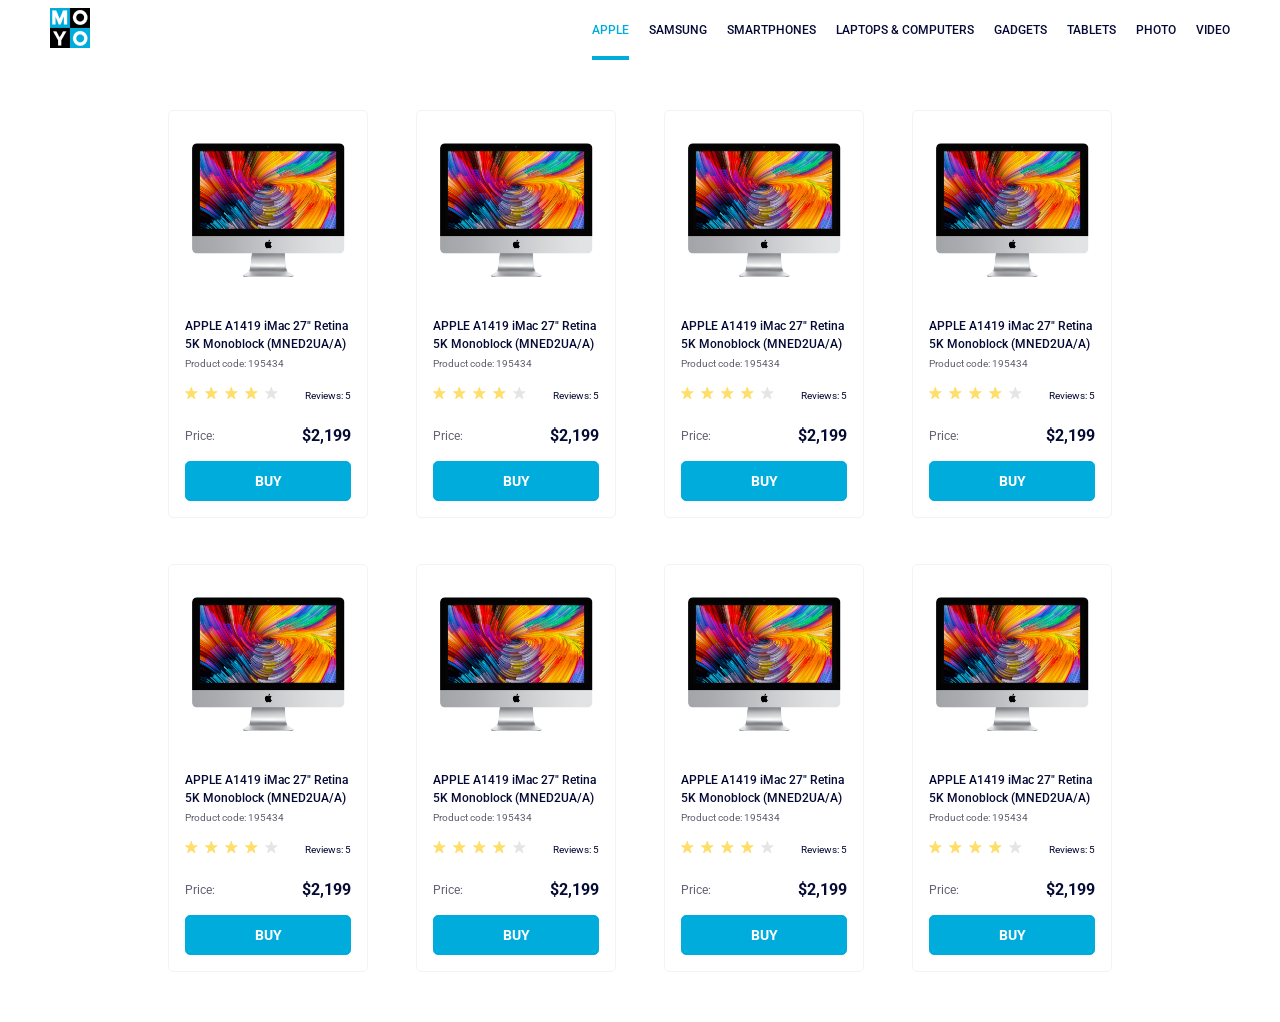
<file: index.html>
<!doctype html><html lang="en"><head><meta charset="utf-8"><meta name="viewport" content="width=device-width, initial-scale=1.0"><title>Catalog</title><link rel="preconnect" href="https://fonts.gstatic.com"><link href="https://fonts.googleapis.com/css2?family=Roboto:wght@400;500;700&display=swap" rel="stylesheet"><link rel="stylesheet" href="index.79c49d10.css"></head><body> <header class="header"> <a href="#element-1" class="header__link"> <img class="header__logo" src="logo.eddae0ff.png" alt="Logo"> </a> <nav class="nav"> <ul class="nav__list"> <li class="nav__element"> <a href="#apple" class="is-active nav__link"> apple </a> </li> <li class="nav__element"> <a class="nav__link" href="#samsung"> samsung </a> </li> <li class="nav__element"> <a class="nav__link" href="#smartphones"> smartphones </a> </li> <li class="nav__element"> <a class="nav__link" href="#products" data-qa="nav-hover"> laptops & computers </a> </li> <li class="nav__element"> <a class="nav__link" href="#gadgets"> gadgets </a> </li> <li class="nav__element"> <a class="nav__link" href="#tablets"> tablets </a> </li> <li class="nav__element"> <a class="nav__link" href="#photo"> photo </a> </li> <li class="nav__element"> <a class="nav__link" href="#video"> video </a> </li> </ul> </nav> </header> <main> <div class="catalog"> <div class="card" data-qa="card"> <img class="card__image" src="imac.202c52ff.jpeg" alt="Product"> <div class="card__title"> <div class="card__title-text"> APPLE A1419 iMac 27" Retina 5K Monoblock (MNED2UA/A) </div> <div class="card__title-product-code">Product code: 195434</div> </div> <div class="card__stars stars"> <div class="stars__list"> <div class="stars__star"></div> <div class="stars__star"></div> <div class="stars__star"></div> <div class="stars__star"></div> <div class="stars__star"></div> </div> <div class="stars__reviews">Reviews: 5</div> </div> <div class="card__price price"> <div class="price__text">Price:</div> <div class="price__sum">$2,199</div> </div> <a class="button card__button" href="#" data-qa="card-hover"> buy </a> </div> <div class="card" data-qa="card"> <img class="card__image" src="imac.202c52ff.jpeg" alt="Product"> <div class="card__title"> <div class="card__title-text"> APPLE A1419 iMac 27" Retina 5K Monoblock (MNED2UA/A) </div> <div class="card__title-product-code">Product code: 195434</div> </div> <div class="card__stars stars"> <div class="stars__list"> <div class="stars__star"></div> <div class="stars__star"></div> <div class="stars__star"></div> <div class="stars__star"></div> <div class="stars__star"></div> </div> <div class="stars__reviews">Reviews: 5</div> </div> <div class="card__price price"> <div class="price__text">Price:</div> <div class="price__sum">$2,199</div> </div> <a class="button card__button" href="#"> buy </a> </div> <div class="card" data-qa="card"> <img class="card__image" src="imac.202c52ff.jpeg" alt="Product"> <div class="card__title"> <div class="card__title-text"> APPLE A1419 iMac 27" Retina 5K Monoblock (MNED2UA/A) </div> <div class="card__title-product-code">Product code: 195434</div> </div> <div class="card__stars stars"> <div class="stars__list"> <div class="stars__star"></div> <div class="stars__star"></div> <div class="stars__star"></div> <div class="stars__star"></div> <div class="stars__star"></div> </div> <div class="stars__reviews">Reviews: 5</div> </div> <div class="card__price price"> <div class="price__text">Price:</div> <div class="price__sum">$2,199</div> </div> <a class="button card__button" href="#"> buy </a> </div> <div class="card" data-qa="card"> <img class="card__image" src="imac.202c52ff.jpeg" alt="Product"> <div class="card__title"> <div class="card__title-text"> APPLE A1419 iMac 27" Retina 5K Monoblock (MNED2UA/A) </div> <div class="card__title-product-code">Product code: 195434</div> </div> <div class="card__stars stars"> <div class="stars__list"> <div class="stars__star"></div> <div class="stars__star"></div> <div class="stars__star"></div> <div class="stars__star"></div> <div class="stars__star"></div> </div> <div class="stars__reviews">Reviews: 5</div> </div> <div class="card__price price"> <div class="price__text">Price:</div> <div class="price__sum">$2,199</div> </div> <a class="button card__button" href="#"> buy </a> </div> <div class="card" data-qa="card"> <img class="card__image" src="imac.202c52ff.jpeg" alt="Product"> <div class="card__title"> <div class="card__title-text"> APPLE A1419 iMac 27" Retina 5K Monoblock (MNED2UA/A) </div> <div class="card__title-product-code">Product code: 195434</div> </div> <div class="card__stars stars"> <div class="stars__list"> <div class="stars__star"></div> <div class="stars__star"></div> <div class="stars__star"></div> <div class="stars__star"></div> <div class="stars__star"></div> </div> <div class="stars__reviews">Reviews: 5</div> </div> <div class="card__price price"> <div class="price__text">Price:</div> <div class="price__sum">$2,199</div> </div> <a class="button card__button" href="#"> buy </a> </div> <div class="card" data-qa="card"> <img class="card__image" src="imac.202c52ff.jpeg" alt="Product"> <div class="card__title"> <div class="card__title-text"> APPLE A1419 iMac 27" Retina 5K Monoblock (MNED2UA/A) </div> <div class="card__title-product-code">Product code: 195434</div> </div> <div class="card__stars stars"> <div class="stars__list"> <div class="stars__star"></div> <div class="stars__star"></div> <div class="stars__star"></div> <div class="stars__star"></div> <div class="stars__star"></div> </div> <div class="stars__reviews">Reviews: 5</div> </div> <div class="card__price price"> <div class="price__text">Price:</div> <div class="price__sum">$2,199</div> </div> <a class="button card__button" href="#"> buy </a> </div> <div class="card" data-qa="card"> <img class="card__image" src="imac.202c52ff.jpeg" alt="Product"> <div class="card__title"> <div class="card__title-text"> APPLE A1419 iMac 27" Retina 5K Monoblock (MNED2UA/A) </div> <div class="card__title-product-code">Product code: 195434</div> </div> <div class="card__stars stars"> <div class="stars__list"> <div class="stars__star"></div> <div class="stars__star"></div> <div class="stars__star"></div> <div class="stars__star"></div> <div class="stars__star"></div> </div> <div class="stars__reviews">Reviews: 5</div> </div> <div class="card__price price"> <div class="price__text">Price:</div> <div class="price__sum">$2,199</div> </div> <a class="button card__button" href="#"> buy </a> </div> <div class="card" data-qa="card"> <img class="card__image" src="imac.202c52ff.jpeg" alt="Product"> <div class="card__title"> <div class="card__title-text"> APPLE A1419 iMac 27" Retina 5K Monoblock (MNED2UA/A) </div> <div class="card__title-product-code">Product code: 195434</div> </div> <div class="card__stars stars"> <div class="stars__list"> <div class="stars__star"></div> <div class="stars__star"></div> <div class="stars__star"></div> <div class="stars__star"></div> <div class="stars__star"></div> </div> <div class="stars__reviews">Reviews: 5</div> </div> <div class="card__price price"> <div class="price__text">Price:</div> <div class="price__sum">$2,199</div> </div> <a class="button card__button" href="#"> buy </a> </div> </div> </main> </body></html>
</file>
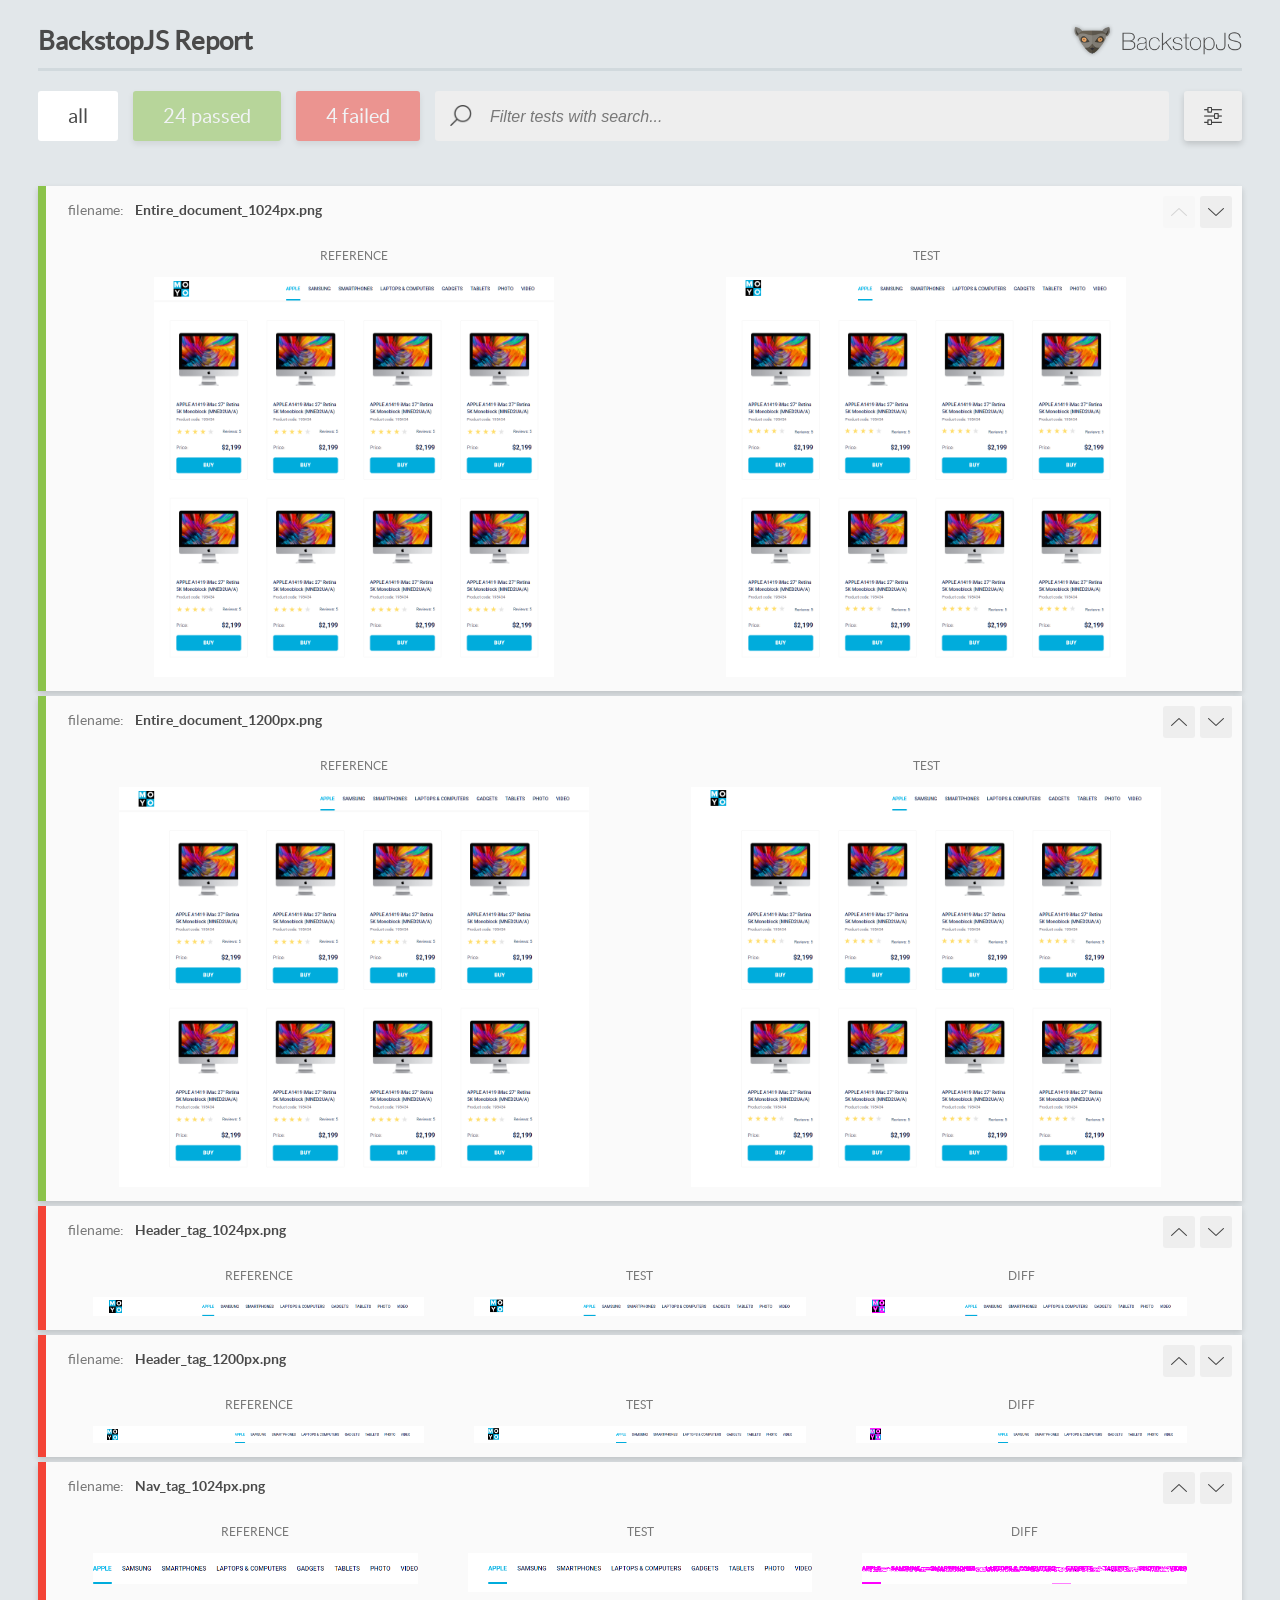
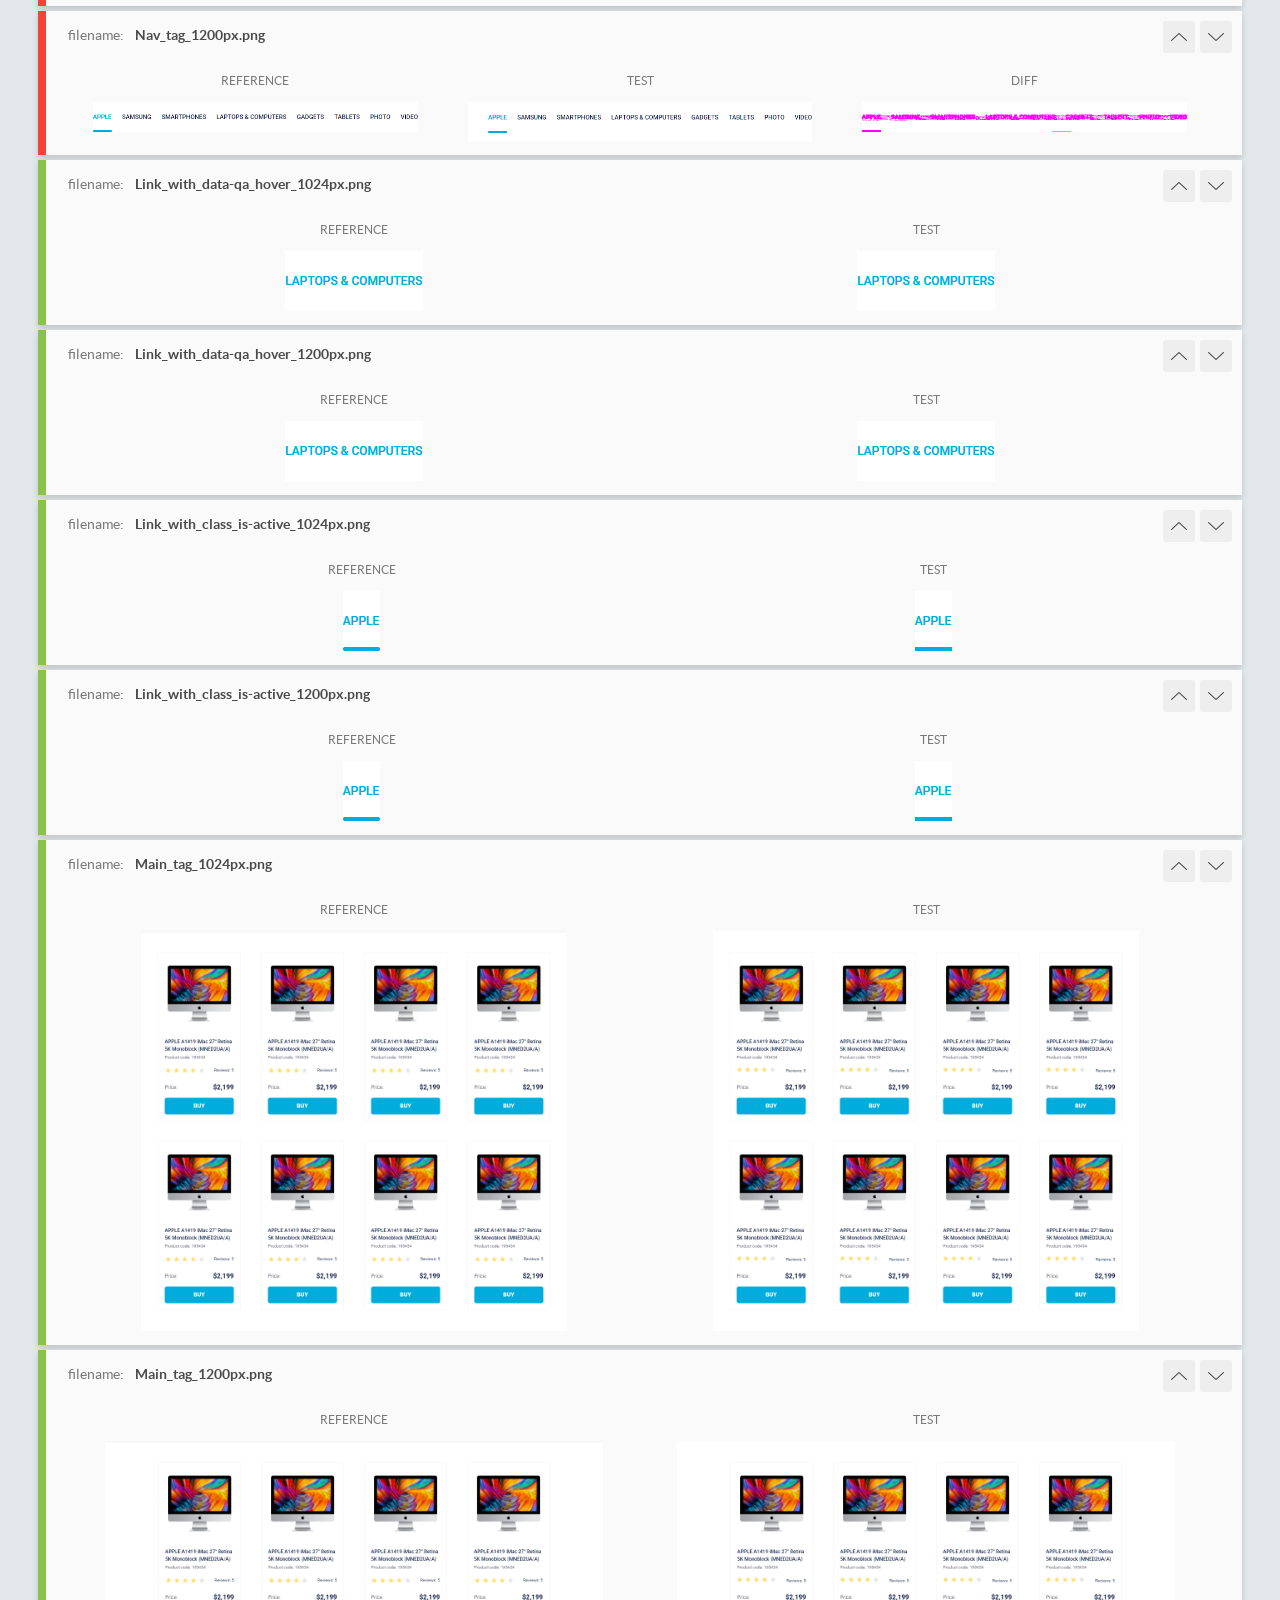
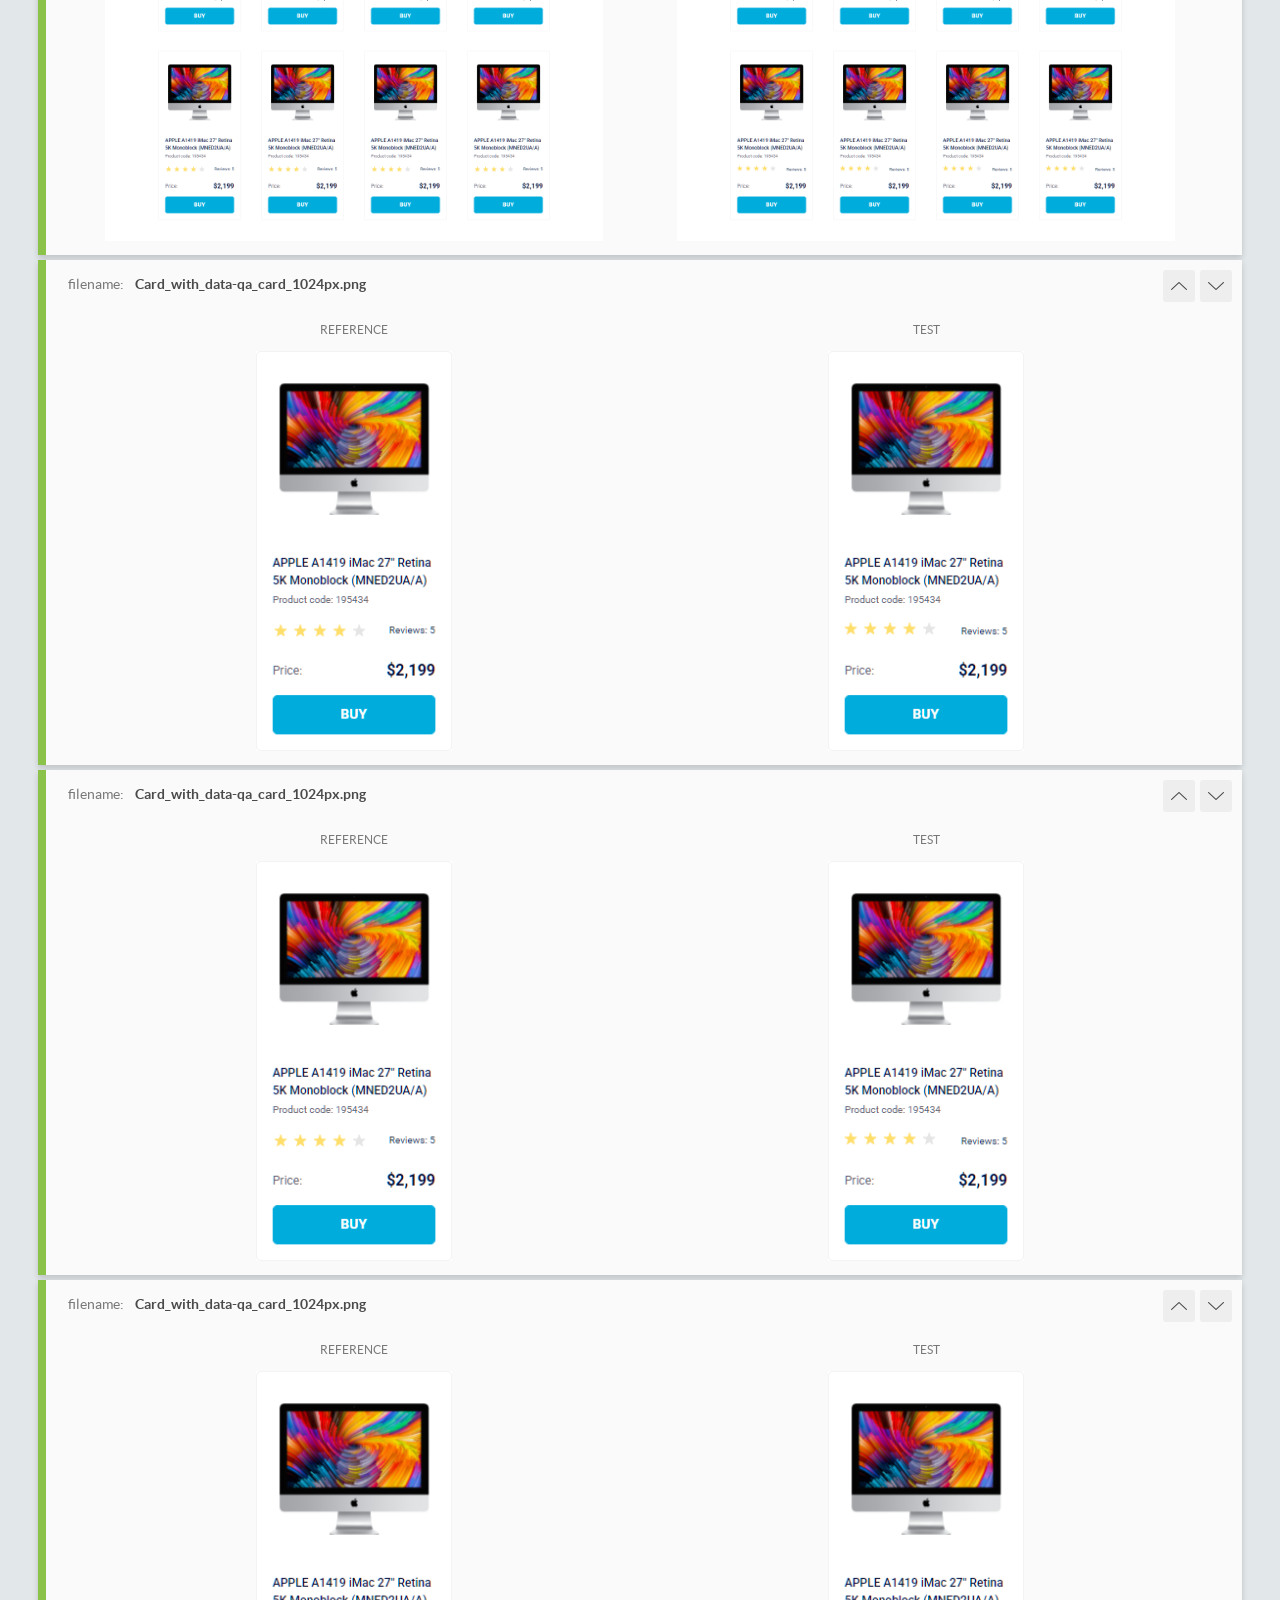
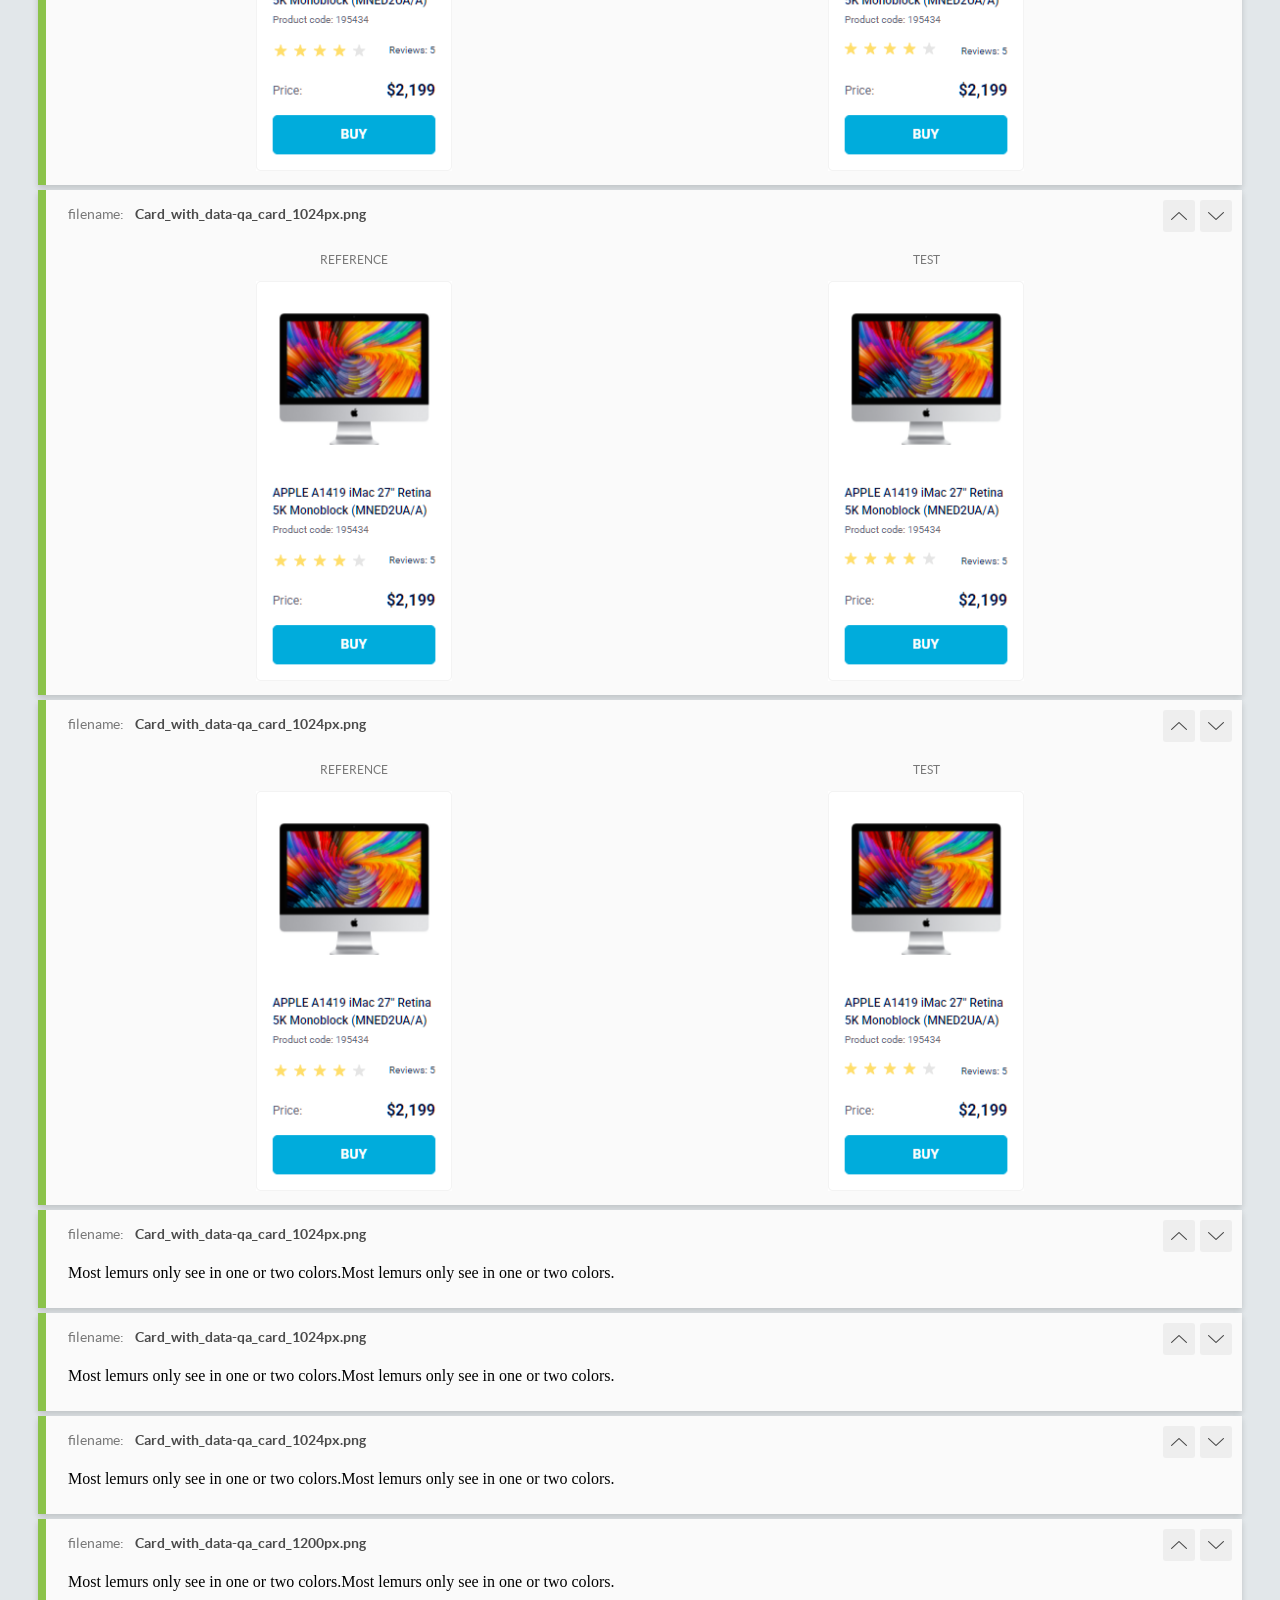
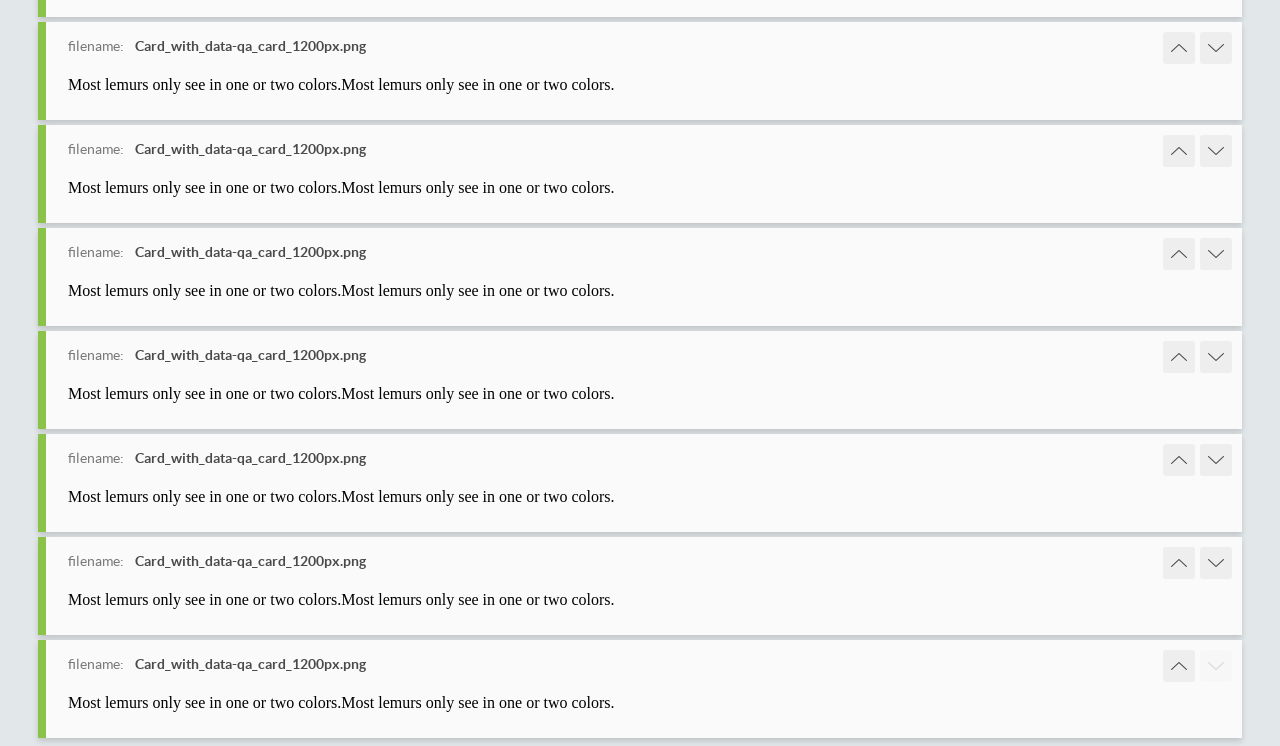
<file: report/html_report/index.html>
<!DOCTYPE html>
<html>
  <head>
    <meta charset="utf-8">
    <!-- Disable Cache -->
    <meta http-equiv="Cache-Control" content="no-cache, no-store, must-revalidate">
    <meta http-equiv="Pragma" content="no-cache">
    <meta http-equiv="Expires" content="0">

    <title>BackstopJS Report</title>

    <style>
      @font-face {
          font-family: 'latoregular';
          src: url('./assets/fonts/lato-regular-webfont.woff2') format('woff2'),
              url('./assets/fonts/lato-regular-webfont.woff') format('woff');
          font-weight: 400;
          font-style: normal;
      }
      @font-face {
          font-family: 'latobold';
          src: url('./assets/fonts/lato-bold-webfont.woff2') format('woff2'),
              url('./assets/fonts/lato-bold-webfont.woff') format('woff');
          font-weight: 700;
          font-style: normal;
      }

      .ReactModal__Body--open {
          overflow: hidden;
      }
      .ReactModal__Body--open .header {
        display: none;
      }

    </style>
  </head>
  <body style="background-color: #E2E7EA">
    <div id="root">

    </div>
    <script>
      function report (report) { // eslint-disable-line no-unused-vars
        window.tests = report;
      }
    </script>
    <script src="config.js"></script>
    <script src="index_bundle.js"></script>
  </body>
</html>
</file>
<file: index.79c49d10.css>
.nav{margin:0;padding:0}.nav__list{text-transform:uppercase;height:60px;list-style:none;display:flex}.nav__element{margin-left:20px}.nav__element:first-child{margin-left:0}.nav__link{color:#060b35;font-size:12px;line-height:60px;text-decoration:none;transition:color .3s;display:inline-block}.nav__link:hover{color:#00acdc}.card{box-sizing:border-box;border:1px solid #f3f3f3;border-radius:5px;flex-direction:column;justify-content:center;align-items:center;width:200px;padding:16px;transition:transform .3s;display:flex}.card__image{width:160px;height:134px;margin-top:16px}.card__title{margin-top:40px}.card__title-text{color:#060b35;font-family:Roboto,serif;font-size:12px;font-style:normal;font-weight:500;line-height:18px;transition:color .3s}.card__title-product-code{color:#616070;margin-top:4px;font-family:Roboto,serif;font-size:10px;font-style:normal;font-weight:400;line-height:14px}.card:hover{transform:scale(1.2)}.card:hover .card__title-text{color:#34568b}.stars{justify-content:space-between;align-items:flex-end;width:100%;margin-top:16px;line-height:16px;display:flex}.stars__list{justify-content:center;align-items:center;display:flex}.stars__star{background-image:url(star-active.edda4c43.svg);background-repeat:no-repeat;justify-content:space-between;width:16px;height:16px;margin-right:4px}.stars__star:nth-child(n+5){background-image:url(star.822d561e.svg)}.stars__reviews{color:#060b35;justify-content:space-between;font-family:Roboto,serif;font-size:10px;font-style:normal;font-weight:400;line-height:14px}.price{justify-content:space-between;align-items:center;width:100%;margin-top:24px;display:flex}.price__text{color:#616070;font-family:Roboto,serif;font-size:12px;font-style:normal;font-weight:400}.price__sum{color:#060b35;font-family:Roboto,serif;font-size:16px;font-style:normal;font-weight:700;line-height:18px}.button{cursor:pointer;text-transform:uppercase;color:#fff;box-sizing:border-box;background-color:#00acdc;border:1px solid #00acdc;border-radius:5px;justify-content:center;align-items:center;width:100%;height:40px;margin-top:16px;font-family:Roboto,serif;font-size:14px;font-style:normal;font-weight:700;line-height:16px;text-decoration:none;transition:background-color .3s,color .3s,border-color .3s;display:flex}.button:hover{color:#fff;background-color:#00acdc;border-color:#00acdc}body{margin:0;padding:0}header{font-family:Roboto,serif;font-style:normal;font-weight:500}.header{box-sizing:border-box;background-color:#fff;justify-content:space-between;align-items:center;width:100%;height:60px;margin:0;padding:0 50px;display:flex}.is-active{color:#00acdc;position:relative}.is-active:after{content:"";background-color:#00acdc;height:4px;position:absolute;bottom:0;left:0;right:0}main{padding:50px 40px;font-family:Roboto,serif;font-style:normal;font-weight:400}.catalog{grid-template-columns:repeat(auto-fill,200px);justify-content:center;gap:46px 48px;display:grid}@media (width>=488px){.catalog{grid-template-columns:repeat(2,200px)}}@media (width>=768px){.catalog{grid-template-columns:repeat(3,200px)}}@media (width>=1024px){.catalog{grid-template-columns:repeat(4,200px)}}
/*# sourceMappingURL=index.79c49d10.css.map */
</file>
